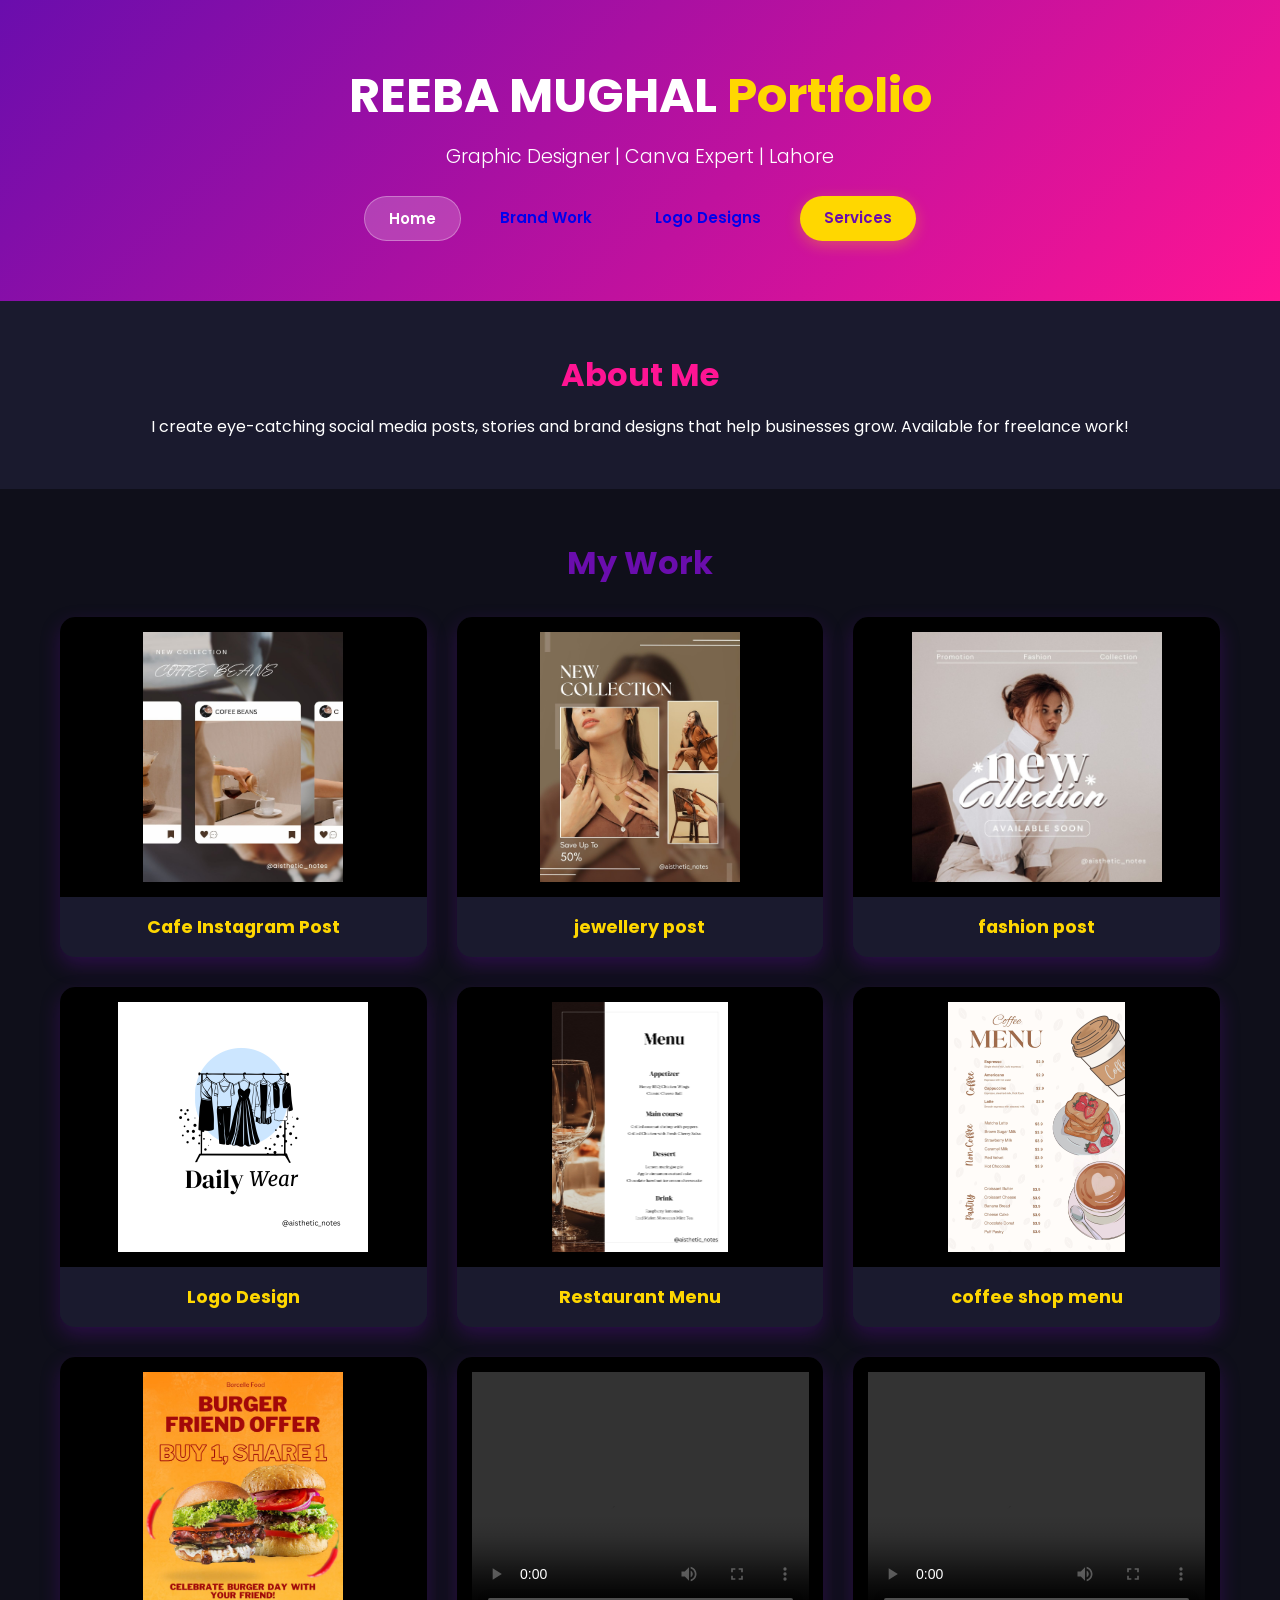
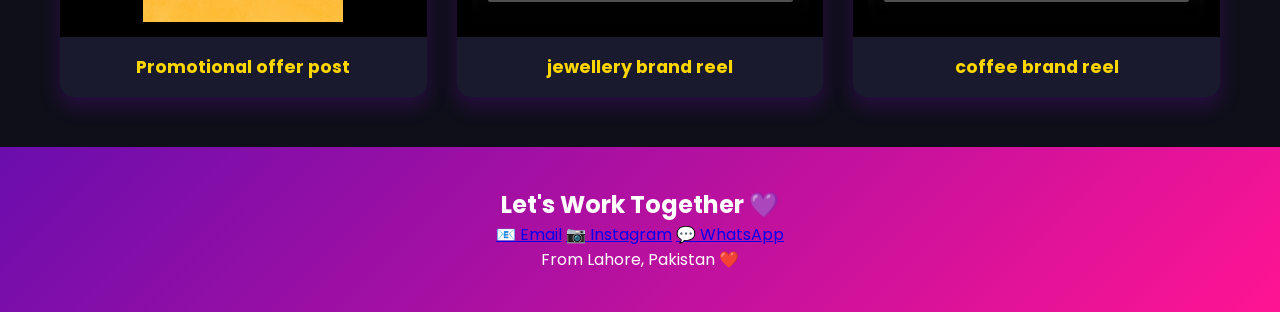
<file: index.html>
<!DOCTYPE html>
<html lang="en">
<head>
  <meta charset="UTF-8">
  <meta name="viewport" content="width=device-width, initial-scale=1.0">
  <title>REEBA MUGHAL | Graphic Designer</title>
  <link rel="stylesheet" href="style.css">
  <link href="https://fonts.googleapis.com/css2?family=Poppins:wght@300;600;700&display=swap" rel="stylesheet">
</head>
<body>

  <!-- HEADER -->
  <header>
    <h1>REEBA MUGHAL <span>Portfolio</span></h1>
    <p>Graphic Designer | Canva Expert | Lahore</p>

    <nav class="main-nav">
      <a href="index.html">Home</a>
      <a href="brandwork.html">Brand Work</a>
      <a href="logo.html">Logo Designs</a>
      <a href="services.html">Services</a>
    </nav>
  </header>

  <!-- ABOUT -->
  <section class="about">
    <h2>About Me</h2>
    <p>I create eye-catching social media posts, stories and brand designs that help businesses grow. Available for freelance work!</p>
  </section>

  <!-- GALLERY -->
  <section class="gallery">
    <h2>My Work</h2>
    <div class="grid brand-grid">
      <div class="card">
        <img src="desingn1.jpg" alt="Cafe Post">
        <h3>Cafe Instagram Post</h3>
      </div>
      <div class="card">
        <img src="design2.jpg" alt="jewellery post">
        <h3>jewellery post</h3>
      </div>
      <div class="card">
        <img src="design3.jpg" alt="fashion post">
        <h3>fashion post</h3>
      </div>
      <div class="card">
        <img src="design4.jpg" alt="Logo">
        <h3>Logo Design</h3>
      </div>
      <div class="card">
        <img src="design5.jpg" alt="Menu">
        <h3>Restaurant Menu</h3>
      </div>
        <div class="card">
        <img src="design6.jpg" alt="Menu">
        <h3>coffee shop menu</h3>
      </div>
       <div class="card">
        <img src="burger post.jpg" alt="promotion">
        <h3>Promotional offer post</h3>
      </div>
      <div class="card">
        <video controls>
          <source src="vedio1.mp4" type="video/mp4">
        </video>
         <h3>jewellery brand reel</h3>
      </div>
        <div class="card">
        <video controls>
          <source src="vedio2.mp4" type="video/mp4">
        </video>
        <h3>coffee brand reel</h3>
      </div>
    </div>
  </section>

  <!-- CONTACT -->
  <footer>
    <h2>Let's Work Together 💜</h2>
    <div class="socials">
        <a href="mailto:mreeba01@gmail.com">📧 Email</a>
        <a href="https://www.instagram.com/aisthetic_notes" target="_blank">📷 Instagram</a>
        <a href="https://wa.me/923704285565" target="_blank">💬 WhatsApp</a>
    </div>
    <p>From Lahore, Pakistan ❤️</p>
  </footer>

</body>
</html>
</file>
<file: style.css>
*{
  margin: 0;
  padding: 0;
  box-sizing: border-box;
  font-family: 'Poppins', sans-serif;
}

body {
  background: #0f0f1a;
  color: white;
}

header {
  text-align: center;
  padding: 60px 20px;
  background: linear-gradient(135deg, #6A0DAD, #FF1493);
}

header h1 { font-size: 3em; font-weight: 700; }
header span { color: #FFD700; }
header p { font-size: 1.2em; margin-top: 10px; font-weight: 300; }

section { padding: 50px 20px; text-align: center; }
.about { background: #1a1a2e; }
.about h2 { color: #FF1493; margin-bottom: 15px; font-size: 2em; }
.gallery h2 { color: #6A0DAD; margin-bottom: 30px; font-size: 2em; }

.grid {
  display: grid;
  grid-template-columns: repeat(auto-fit, minmax(300px, 1fr));
  gap: 30px;
  max-width: 1200px;
  margin: auto;
  padding: 0 20px;
}

/* HOME PAGE - Reels 9:16 */
.card {
  background: #1a1a2e;
  border-radius: 15px;
  overflow: hidden;
  box-shadow: 0 8px 20px rgba(106, 13, 173, 0.3);
  transition: transform 0.3s;
  display: flex;
  flex-direction: column; 
  aspect-ratio: 9 / 16;
}
.card:hover { transform: translateY(-10px); }
.card img, .card video {
  width: 100%;
  height: 100%; 
  object-fit: cover; 
  display: block;
  flex: 1;
}
.card h3 {
  padding: 15px;
  color: #FFD700;
  text-align: center;
  font-size: 1.1em;
  background: #1a1a2e;
  min-height: 60px;
  display: flex;
  align-items: center;
  justify-content: center;
}

footer {
  background: linear-gradient(135deg, #6A0DAD, #FF1493);
  padding: 40px 20px;
  text-align: center;
}
.main-nav {
  margin-top: 25px;
  display: flex;
  gap: 15px;
  justify-content: center;
}
.main-nav a {
  text-decoration: none !important;
  padding: 10px 24px;
  border-radius: 30px;
  font-weight: 600;
  font-size: 15px;
  transition: 0.3s;
}
.main-nav a:first-child {
  color: white;
  background: rgba(255, 255, 255, 0.2);
  border: 1px solid rgba(255,255,255,0.3);
}
.main-nav a:last-child {
  color: #6A0DAD;
  background: #FFD700;
  box-shadow: 0 4px 15px rgba(255, 215, 0, 0.3);
}
.main-nav a:hover { transform: translateY(-2px); }

/* BRAND PAGE - Logos ke liye alag design */
.brand-grid {
  grid-template-columns: repeat(3, 1fr);
}
.brand-grid .card {
  aspect-ratio: auto !important;
  height: auto !important;
  display: block !important;
}
.brand-grid .card img,
.brand-grid .card video {
  width: 100% !important;
  height: 280px !important;
  object-fit: contain !important;
  background: #000;
  padding: 15px;
  flex: none !important;
}

@media (max-width: 768px) {
  .brand-grid {
    grid-template-columns: 1fr !important;
  }
}
</file>
